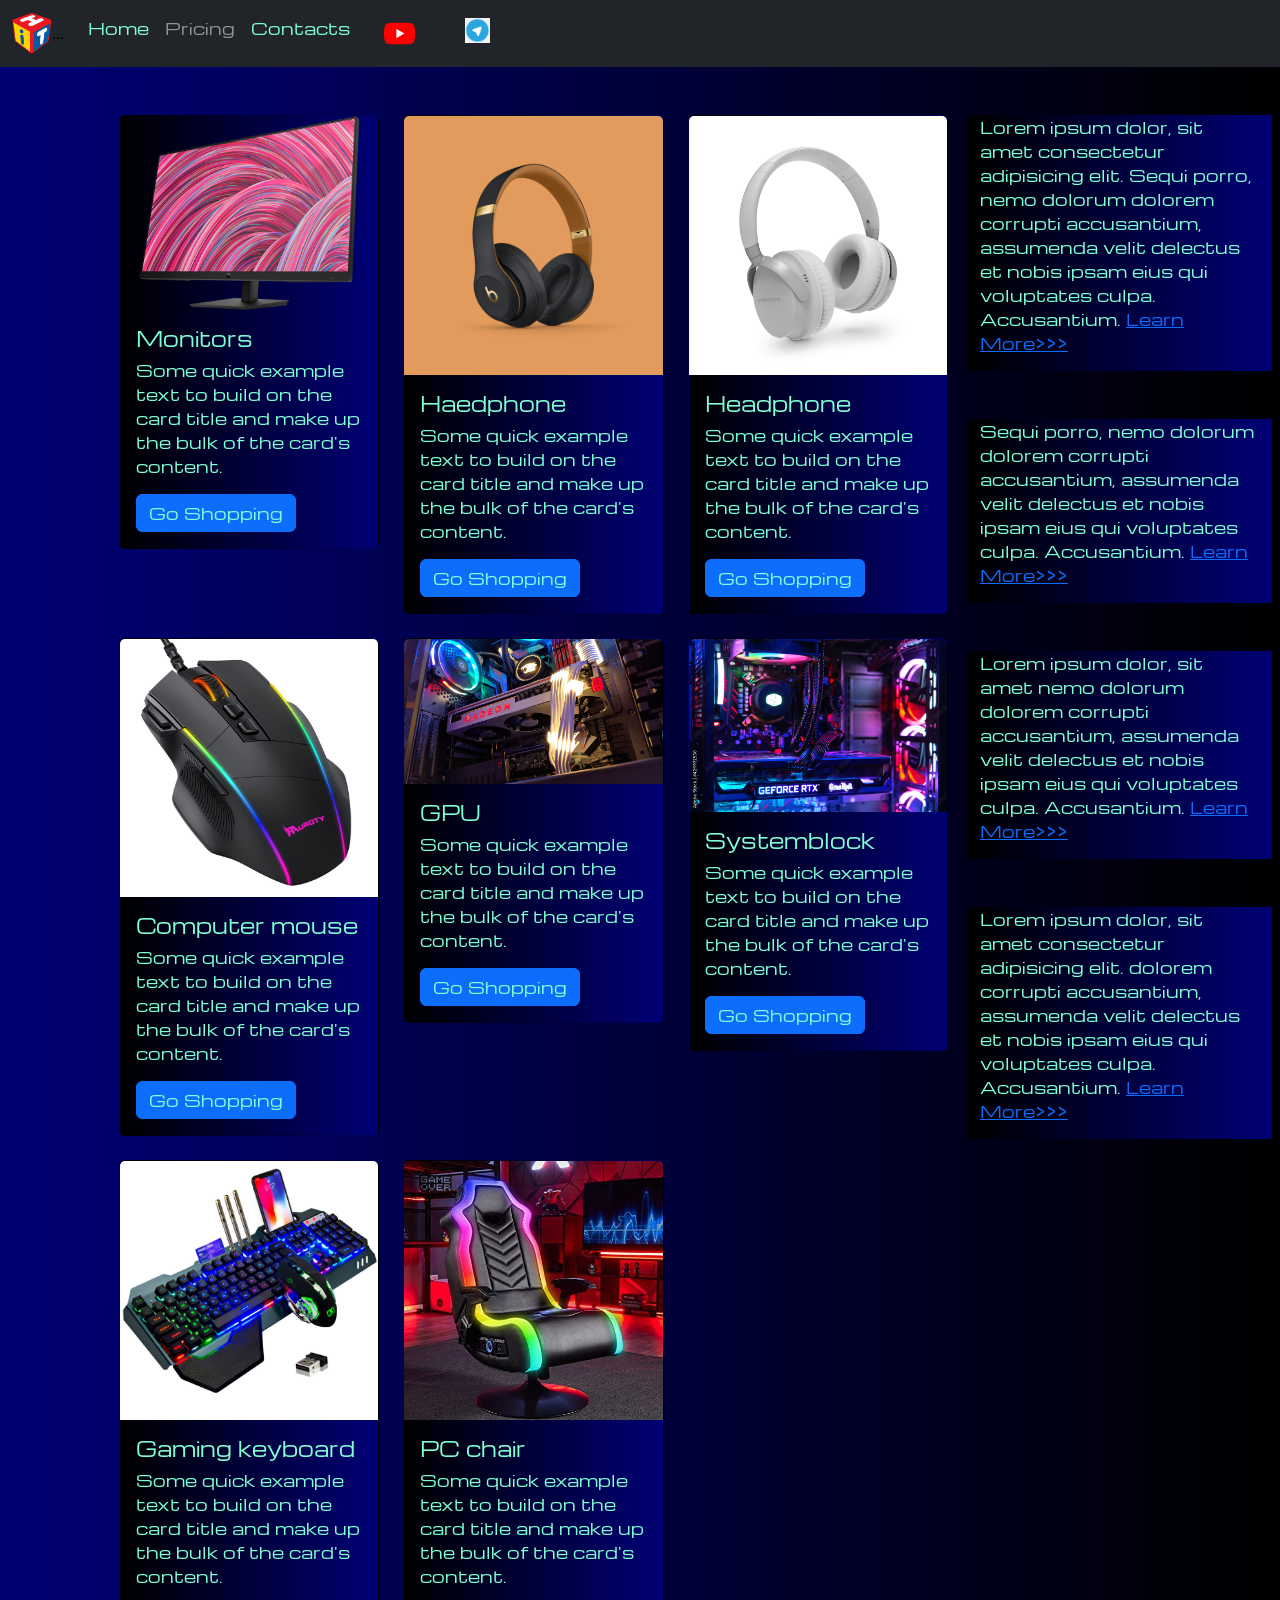
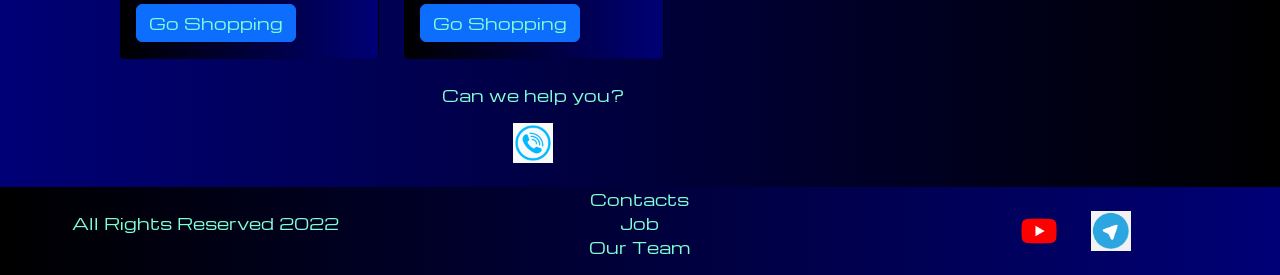
<file: pricing.html>
<!DOCTYPE html>
<html lang="en">

<head>
  <meta charset="UTF-8">
  <meta http-equiv="X-UA-Compatible" content="IE=edge">
  <meta name="viewport" content="width=device-width, initial-scale=1.0">
  <link href="https://cdn.jsdelivr.net/npm/bootstrap@5.3.0-alpha1/dist/css/bootstrap.min.css" rel="stylesheet"
    integrity="sha384-GLhlTQ8iRABdZLl6O3oVMWSktQOp6b7In1Zl3/Jr59b6EGGoI1aFkw7cmDA6j6gD" crossorigin="anonymous">
  <link rel="stylesheet" href="source/styles/mycss.css">
  <title>HiT</title>
</head>

<body>
  <header>
    <nav class="navbar navbar-expand-lg bg-dark">
      <div class="container-fluid">
        <a class="navbar-brand" href="/"><img src="source/files/613b64db30e8530004ba3a02.png" alt="">...</a>
        <button class="navbar-toggler" type="button" data-bs-toggle="collapse" data-bs-target="#navbarNav"
          aria-controls="navbarNav" aria-expanded="false" aria-label="Toggle navigation">
          <span class="navbar-toggler-icon"></span>
        </button>
        <div class="collapse navbar-collapse" id="navbarNav">
          <ul class="navbar-nav">
            <li class="nav-item">
              <a class="nav-link" aria-current="page" href="/">Home</a>
            </li>
            <li class="nav-item">
              <a class="nav-link active" href="pricing.html">Pricing</a>
            </li>
            <li class="nav-item">
              <a class="nav-link" href="pricing.html">Contacts</a>
            </li>
            <li class="nav-item">
              <a class="nav-link" href="pricing.html">
                <img style="width:35px; margin-inline: 1em;" src="source/files/yt.png" alt="...">
              </a>
            </li>
            <li class="nav-item">
              <a class="nav-link" href="pricing.html">
                <img style="width:25px; margin-inline: 1em;" src="source/files/tg.png" alt="...">
              </a>
            </li>
          </ul>
        </div>
      </div>
    </nav>
  </header>

  <section>
    <div
      class="container-fluid mt-4                                                                                                                                                                                                                                                                                                                                                                                                                                                                                                                                                                                                                                                                                                 ">
      <div class="row">
        <div class="col-lg-1">
        </div>

        <div class="col-lg-8 col-md-12">
          <div class="row">
            <div class="col-lg-4 col-md-6 mt-4">
              <div class="card">
                <a href="#"><img src="source/images/monitor.png" class="card-img-top" alt="monitor"></a>
                <div class="card-body">
                  <h5 class="card-title"><a href="#">Monitors</a></h5>
                  <p class="card-text"><a href="#">
                      Some quick example text to build on the card title and make up the bulk of the
                      card's
                      content.
                    </a></p>
                  <a href="#" class="btn btn-primary">Go Shopping</a>
                </div>
              </div>
            </div>
            <div class="col-lg-4 col-md-6 mt-4">
              <div class="card">
                <img src="source/images/headphone.jpg" class="card-img-top" alt="headphone">
                <div class="card-body">
                  <h5 class="card-title">Haedphone</h5>
                  <p class="card-text">Some quick example text to build on the card title and make up the bulk of the
                    card's
                    content.</p>
                  <a href="#" class="btn btn-primary">Go Shopping</a>
                </div>
              </div>
            </div>
            <div class="col-lg-4 col-md-6 mt-4">
              <div class="card">
                <img src="source/images/headphone 2.jpg" class="card-img-top" alt="headphone">
                <div class="card-body">
                  <h5 class="card-title">Headphone</h5>
                  <p class="card-text">Some quick example text to build on the card title and make up the bulk of the
                    card's
                    content.</p>
                  <a href="#" class="btn btn-primary">Go Shopping</a>
                </div>
              </div>
            </div>
            <div class="col-lg-4 col-md-6 mt-4">
              <div class="card">
                <img src="source/images/computer mouse.jpg" class="card-img-top" alt="computer mouse">
                <div class="card-body">
                  <h5 class="card-title">Computer mouse</h5>
                  <p class="card-text">Some quick example text to build on the card title and make up the bulk of the
                    card's
                    content.</p>
                  <a href="#" class="btn btn-primary">Go Shopping</a>
                </div>
              </div>
            </div>
            <div class="col-lg-4 col-md-6 mt-4">
              <div class="card">
                <img src="source/images/gpu.jpg" class="card-img-top" alt="gpu">
                <div class="card-body">
                  <h5 class="card-title">GPU</h5>
                  <p class="card-text">Some quick example text to build on the card title and make up the bulk of the
                    card's
                    content.</p>
                  <a href="#" class="btn btn-primary">Go Shopping</a>
                </div>
              </div>
            </div>
            <div class="col-lg-4 col-md-6 mt-4">
              <div class="card">
                <img src="source/images/systemblock.jpg" class="card-img-top" alt="systemblock">
                <div class="card-body">
                  <h5 class="card-title">Systemblock</h5>
                  <p class="card-text">Some quick example text to build on the card title and make up the bulk of the
                    card's
                    content.</p>
                  <a href="#" class="btn btn-primary">Go Shopping</a>
                </div>
              </div>
            </div>
            <div class="col-lg-4 col-md-6 mt-4">
              <div class="card">
                <img src="source/images/gaming keyboard.jpg" class="card-img-top" alt="gaming keyboard">
                <div class="card-body">
                  <h5 class="card-title">Gaming keyboard</h5>
                  <p class="card-text">Some quick example text to build on the card title and make up the bulk of the
                    card's
                    content.</p>
                  <a href="#" class="btn btn-primary">Go Shopping</a>
                </div>
              </div>
            </div>
            <div class="col-lg-4 col-md-6 mt-4">
              <div class="card">
                <img src="source/images/pc chair.jpg" class="card-img-top" alt="pc chair">
                <div class="card-body">
                  <h5 class="card-title">PC chair</h5>
                  <p class="card-text">Some quick example text to build on the card title and make up the bulk of the
                    card's
                    content.</p>
                  <a href="#" class="btn btn-primary">Go Shopping</a>
                </div>
              </div>
            </div>

          </div>
          <div class="col-lg-12 col-md-12 text-center mt-4">
            <p>Can we help you?</p>
          </div>
          <div class="col-lg-12 col-md-12 text-center">
            <img class="call-anim" style="width: 40px;" src="source/files/phone.png" alt="...">
          </div>
        </div>

        <div class="col-lg-3 col-md-12">
          <div class="row px-2">
            <div class="col-lg-12 sidebar my-4">
              <p>Lorem ipsum dolor, sit amet consectetur adipisicing elit. Sequi porro, nemo dolorum dolorem corrupti
                accusantium, assumenda velit delectus et nobis ipsam eius qui voluptates culpa. Accusantium. <a
                  href="#">Learn More>>></a></p>
            </div>
            <div class="col-lg-12 sidebar my-4">
              <p>Sequi porro, nemo dolorum dolorem corrupti accusantium, assumenda velit delectus et nobis ipsam eius
                qui voluptates culpa. Accusantium. <a href="#">Learn More>>></a></p>
            </div>
            <div class="col-lg-12 sidebar my-4">
              <p>Lorem ipsum dolor, sit amet nemo dolorum dolorem corrupti accusantium, assumenda velit delectus et
                nobis ipsam eius qui voluptates culpa. Accusantium. <a href="#">Learn More>>></a></p>
            </div>
            <div class="col-lg-12 sidebar my-4">
              <p>Lorem ipsum dolor, sit amet consectetur adipisicing elit. dolorem corrupti accusantium, assumenda velit
                delectus et nobis ipsam eius qui voluptates culpa. Accusantium. <a href="#">Learn More>>></a></p>
            </div>
          </div>
        </div>

      </div>


    </div>
  </section>

  <footer class="mt-4">
    <div class="conteiner-fluid">
      <div class="row">
        <div class="col-lg-4 col-md-12 footer-text text-center">
          <p>All Rights Reserved 2022</p>
        </div>
        <div class="col-lg-4 col-md-12 footer-text text-center">
          <p>Contacts<br>Job<br>Our Team<br></p>
        </div>
        <div class="col-lg-4 col-md-12 media-links">
          <img style="width:40px; margin-inline: 1em;" src="source/files/yt.png" alt="...">
          <img style="width:40px; margin-inline: 1em;" src="source/files/tg.png" alt="...">
        </div>
      </div>
    </div>
  </footer>

  <script src="https://cdn.jsdelivr.net/npm/bootstrap@5.3.0-alpha1/dist/js/bootstrap.bundle.min.js"
    integrity="sha384-w76AqPfDkMBDXo30jS1Sgez6pr3x5MlQ1ZAGC+nuZB+EYdgRZgiwxhTBTkF7CXvN"
    crossorigin="anonymous"></script>
</body>

</html>
</file>
<file: source/styles/mycss.css>
@import url(https://fonts.googleapis.com/css?family=Michroma&display=swap);


body {
    font-family: Michroma, serif;
    background: linear-gradient(90deg, #000076 0%, #000000 100%);
}

p {
    color: aquamarine;
}

.nav-link {
    color: aquamarine;
}

.navbar-nav .nav-link.active {
    color: rgb(147, 147, 147);

}

.navbar-brand img {
    width: 40px;
}

.navbar-toggler {
    background-color: rgb(147, 147, 147);
}

.sidebar {
    color: aquamarine;
    background: linear-gradient(270deg, #000076 0%, #000000 100%);

}

.card {
    background: linear-gradient(270deg, #000076 0%, #000000 100%);
    color: aquamarine;
}

.card a {
    text-decoration: none;
    color: aquamarine;
}

.slide-text,
.footer-text {
    color: aquamarine;
    margin: auto auto;
}

footer,
.btn-outline-primary {
    background: linear-gradient(270deg, #000076 0%, #000000 100%);
}
.media-links {
    display: flex;
    justify-content: center;
    align-items: center;
}

.call-anim {
    animation: call 2s ease 0s infinite normal forwards;
}

@keyframes call {
	0%,
	100% {
		transform: translateX(0%);
		transform-origin: 50% 50%;
	}

	15% {
		transform: translateX(-30px) rotate(-6deg);
	}

	30% {
		transform: translateX(15px) rotate(6deg);
	}

	45% {
		transform: translateX(-15px) rotate(-3.6deg);
	}

	60% {
		transform: translateX(9px) rotate(2.4deg);
	}

	75% {
		transform: translateX(-6px) rotate(-1.2deg);
	}
}


@media (max-width: 755) {
    .carousel-indicators {
        display: none;
    }
}
</file>
